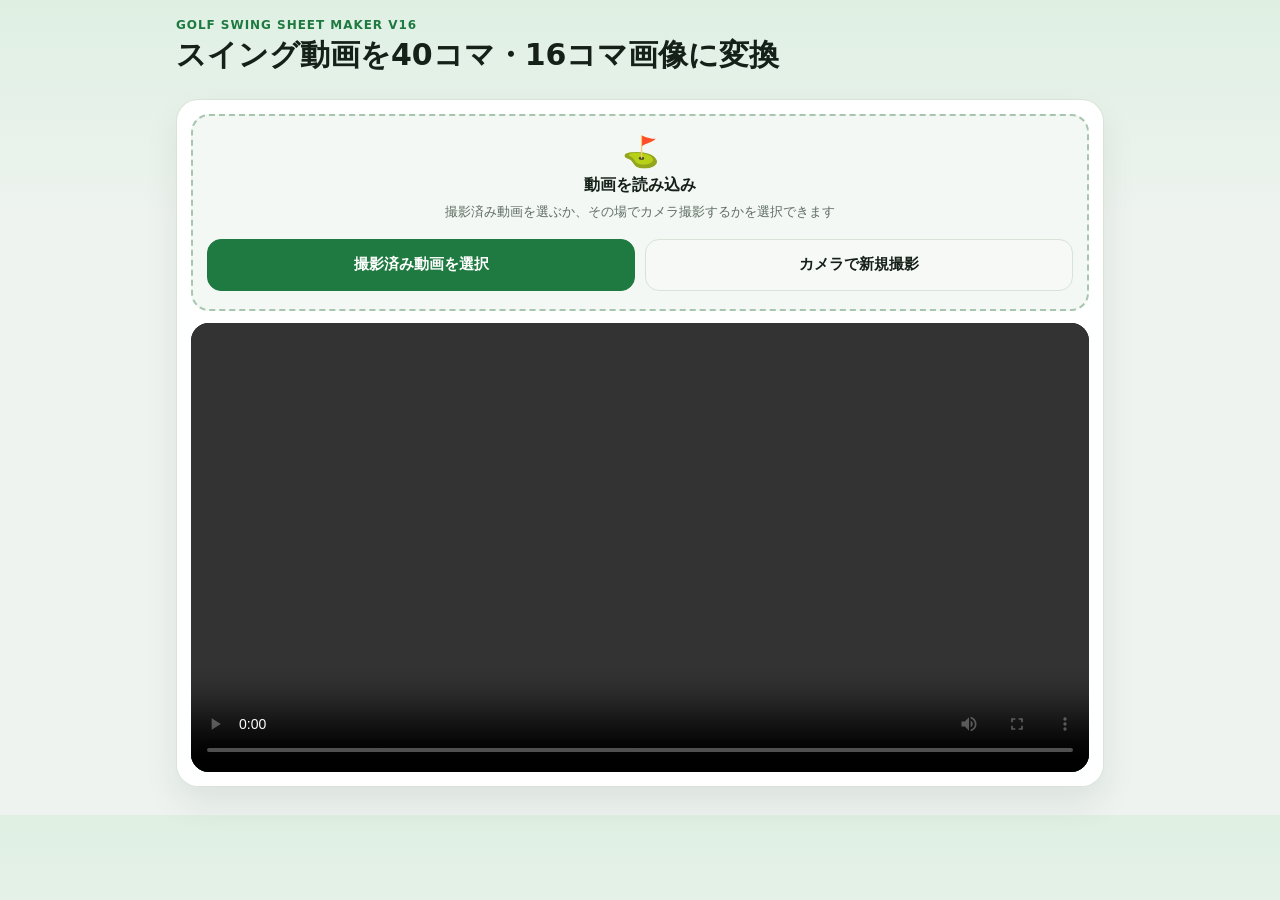
<file: index.html>
<!doctype html>
<html lang="ja">
<head>
  <meta charset="utf-8" />
  <meta name="viewport" content="width=device-width, initial-scale=1, viewport-fit=cover" />
  <title>Golf Swing Sheet Maker</title>
  <meta name="theme-color" content="#1f7a41" />
  <meta name="apple-mobile-web-app-capable" content="yes" />
  <meta name="apple-mobile-web-app-title" content="Swing Sheet" />
  <meta name="apple-mobile-web-app-status-bar-style" content="default" />
  <link rel="manifest" href="./manifest.webmanifest" />
  <link rel="apple-touch-icon" href="./icons/apple-touch-icon.png" />
  <link rel="stylesheet" href="./style.css" />
</head>
<body>
  <header class="topbar">
    <div>
      <p class="eyebrow">Golf Swing Sheet Maker v16</p>
      <h1>スイング動画を40コマ・16コマ画像に変換</h1>
    </div>
  </header>

  <main class="app-shell">
    <section class="card hero-card">
      <div id="dropZone" class="upload-zone">
        <span class="upload-icon">⛳</span>
        <strong>動画を読み込み</strong>
        <small>撮影済み動画を選ぶか、その場でカメラ撮影するかを選択できます</small>

        <div class="video-source-actions">
          <label for="filePickerInput" class="button-like primary wide">撮影済み動画を選択</label>
          <label for="cameraInput" class="button-like ghost wide">カメラで新規撮影</label>
        </div>

        <input id="filePickerInput" class="visually-hidden-file" type="file" accept="video/*" />
        <input id="cameraInput" class="visually-hidden-file" type="file" accept="video/*" capture="environment" />
      </div>

      <div id="videoMeta" class="meta hidden"></div>

      <div class="video-wrap">
        <video id="video" playsinline controls preload="metadata"></video>
      </div>

      <div id="timelineBox" class="timeline-box hidden">
        <div class="chips">
          <div class="chip current">現在位置 <span id="currentTimeLabel">0.00</span>s</div>
          <div class="chip">動画長 <span id="durationLabel">0.00</span>s</div>
          <div class="chip confidence">推定精度 <span id="confidenceLabel">-</span></div>
        </div>
        <input id="scrubber" class="scrubber" type="range" min="0" max="0" step="0.01" value="0" />
        <div class="nudge-grid">
          <button class="ghost" data-nudge="-0.20" type="button">-0.20s</button>
          <button class="ghost" data-nudge="-0.04" type="button">-0.04s</button>
          <button class="ghost" data-nudge="0.04" type="button">+0.04s</button>
          <button class="ghost" data-nudge="0.20" type="button">+0.20s</button>
        </div>
      </div>
    </section>
<section id="workflowCard" class="card hidden">
      <div class="section-head">
        <div>
          <h2>STEP 1: 自動推定結果</h2>
          <p>動画全体の動き量からアドレス〜フィニッシュを推定します。必要な場合だけ微調整してください。</p>
        </div>
        <div class="inline-actions">
          <button id="autoDetectBtn" class="primary" type="button">自動推定を再実行</button>
        </div>
      </div>

      <div class="summary-grid">
        <div class="summary-box accent">
          <span class="summary-label">アドレス</span>
          <strong id="startLabel">0.00s</strong>
          <button id="jumpStartBtn" type="button" class="mini">ここへ移動</button>
        </div>
        <div class="summary-box accent2">
          <span class="summary-label">フィニッシュ</span>
          <strong id="endLabel">0.00s</strong>
          <button id="jumpEndBtn" type="button" class="mini">ここへ移動</button>
        </div>
        <div class="summary-box emphasis">
          <span class="summary-label">切り出し範囲</span>
          <strong id="rangeLabel">0.00s</strong>
          <span class="note">40コマ版 / 16コマ版</span>
        </div>
      </div>
    </section>

    <section id="manualCard" class="card hidden">
      <div class="section-head">
        <div>
          <h2>STEP 2: 必要なら微調整</h2>
          <p>再生位置を合わせて、大きいボタンで開始点・終了点を上書きできます。</p>
        </div>
      </div>

      <div class="manual-grid">
        <button id="markStartBtn" class="primary big" type="button">現在位置をアドレスに設定</button>
        <button id="markEndBtn" class="primary big alt" type="button">現在位置をフィニッシュに設定</button>
      </div>

      <div class="action-row tight">
        <button id="regenerateBtn" class="primary wide" type="button">この範囲で画像を再生成</button>
      </div>
    </section>

    <section id="resultCard" class="card result-card hidden">
      <div class="section-head">
        <div>
          <h2>STEP 3: 画像をダウンロード</h2>
          <p>ページ内プレビューは表示しません。生成後、必要な画像ファイルを直接ダウンロードしてください。</p>
        </div>
        <div class="inline-actions stacked-actions">
          <button id="downloadBothBtn" class="primary" type="button" disabled>40コマ・16コマをまとめてダウンロード</button>
          <div class="download-singles">
            <button id="download40Btn" class="ghost" type="button" disabled>40コマだけDL</button>
            <button id="download16Btn" class="ghost" type="button" disabled>16コマだけDL</button>
          </div>
        </div>
      </div>

      <div id="status" class="status">動画を選択してください。</div>
      <div id="savePanel" class="save-panel hidden">
        <h3>ダウンロードを開始しました</h3>
        <p>ブラウザのダウンロード履歴、またはスマホの「ファイル」アプリ内のダウンロードフォルダを確認してください。</p>
      </div>

      <canvas id="sheetCanvas" class="export-canvas hidden" data-sheet-key="40"></canvas>
      <canvas id="sheetCanvas16" class="export-canvas hidden" data-sheet-key="16"></canvas>
    </section>
  </main>

  <canvas id="workCanvas" class="hidden"></canvas>
  <script src="./app.js"></script>
</body>
</html>
</file>
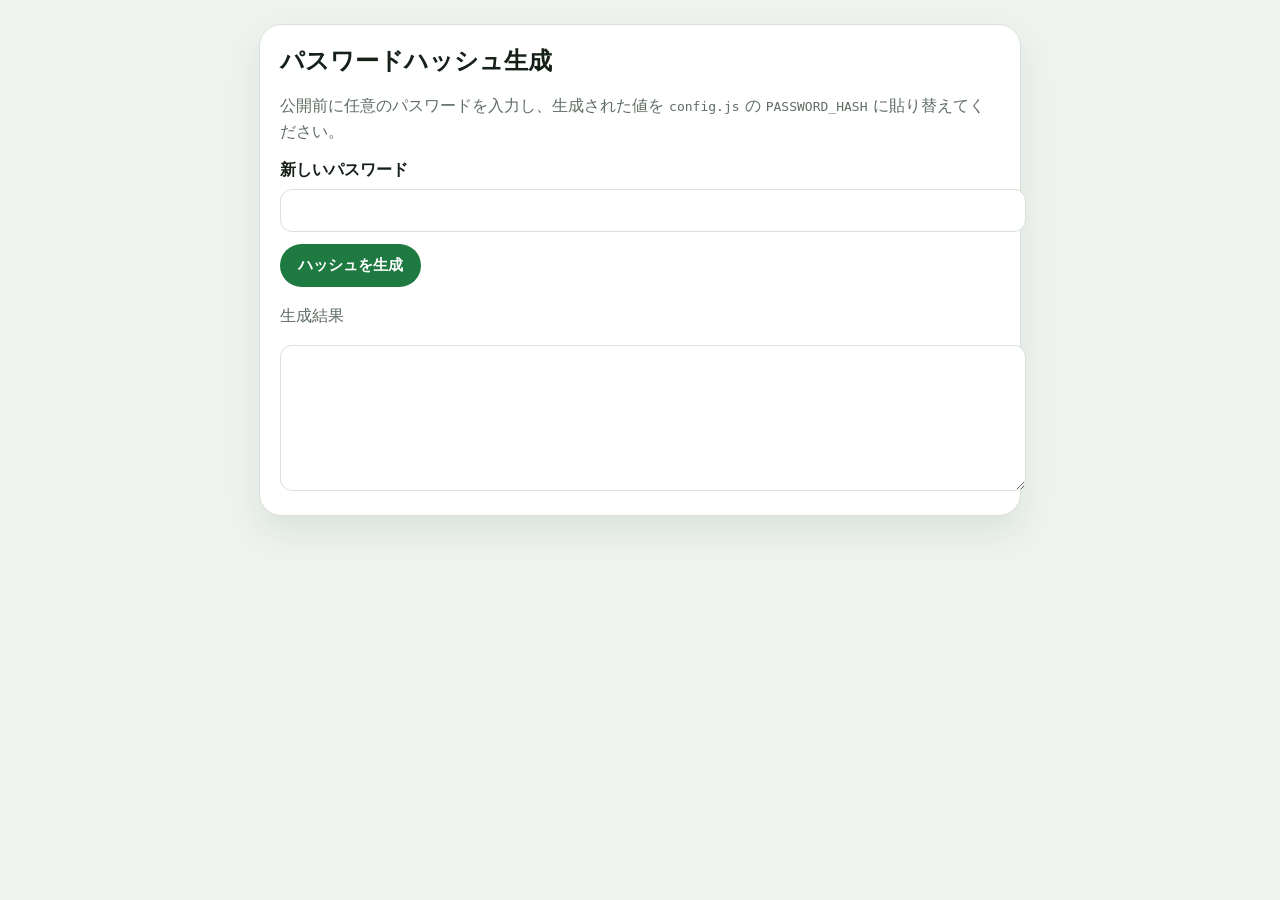
<file: password-hash.html>
<!doctype html>
<html lang="ja">
<head>
  <meta charset="utf-8" />
  <meta name="viewport" content="width=device-width, initial-scale=1" />
  <title>Password Hash Generator</title>
  <style>
    body {
      font-family: system-ui, -apple-system, BlinkMacSystemFont, "Segoe UI", sans-serif;
      margin: 0;
      padding: 24px;
      background: #eef3ef;
      color: #152018;
    }
    main {
      max-width: 720px;
      margin: 0 auto;
      background: #fff;
      border: 1px solid #d8e2d8;
      border-radius: 22px;
      padding: 20px;
      box-shadow: 0 16px 34px rgba(18, 33, 22, 0.08);
    }
    h1 { margin-top: 0; font-size: 24px; }
    label { display: grid; gap: 8px; font-weight: 800; }
    input, textarea {
      width: 100%;
      border: 1px solid #d8e2d8;
      border-radius: 12px;
      padding: 12px;
      font-size: 15px;
    }
    textarea { min-height: 120px; font-family: ui-monospace, SFMono-Regular, Menlo, Consolas, monospace; }
    button {
      margin-top: 12px;
      border: 0;
      border-radius: 999px;
      background: #1f7a41;
      color: #fff;
      padding: 12px 18px;
      font-weight: 900;
      font-size: 15px;
    }
    p { color: #5f6d63; line-height: 1.6; }
  </style>
</head>
<body>
  <main>
    <h1>パスワードハッシュ生成</h1>
    <p>公開前に任意のパスワードを入力し、生成された値を <code>config.js</code> の <code>PASSWORD_HASH</code> に貼り替えてください。</p>
    <label>
      新しいパスワード
      <input id="password" type="password" autocomplete="new-password" />
    </label>
    <button id="generate" type="button">ハッシュを生成</button>
    <p>生成結果</p>
    <textarea id="result" readonly></textarea>
  </main>
  <script>
    async function sha256Hex(text) {
      const encoded = new TextEncoder().encode(text);
      const digest = await crypto.subtle.digest("SHA-256", encoded);
      return Array.from(new Uint8Array(digest)).map((b) => b.toString(16).padStart(2, "0")).join("");
    }
    document.getElementById("generate").addEventListener("click", async () => {
      const password = document.getElementById("password").value;
      if (!password) {
        document.getElementById("result").value = "パスワードを入力してください。";
        return;
      }
      const hash = await sha256Hex(password);
      document.getElementById("result").value = hash;
    });
  </script>
</body>
</html>
</file>
<file: style.css>
:root {
  --bg: #eef3ef;
  --card: rgba(255, 255, 255, 0.94);
  --text: #152018;
  --muted: #5f6d63;
  --line: #d8e2d8;
  --accent: #1f7a41;
  --accent-dark: #0f6031;
  --accent-soft: #e9f7ed;
  --shadow: 0 16px 34px rgba(18, 33, 22, 0.08);
}

* { box-sizing: border-box; }
html, body { margin: 0; }
body {
  font-family: system-ui, -apple-system, BlinkMacSystemFont, "Segoe UI", sans-serif;
  color: var(--text);
  background: linear-gradient(180deg, #dff0e3 0, var(--bg) 220px);
}

.topbar {
  max-width: 960px;
  margin: 0 auto;
  padding: 18px 16px 10px;
}

.eyebrow {
  margin: 0 0 6px;
  color: var(--accent);
  font-size: 12px;
  font-weight: 900;
  letter-spacing: .08em;
  text-transform: uppercase;
}

h1 {
  margin: 0 0 8px;
  font-size: 30px;
  line-height: 1.15;
}

.sub {
  margin: 0;
  font-size: 14px;
  color: var(--muted);
}

.app-shell {
  max-width: 960px;
  margin: 0 auto;
  padding: 8px 16px 28px;
  display: grid;
  gap: 14px;
}

.card {
  background: var(--card);
  border: 1px solid rgba(216, 226, 216, 0.96);
  border-radius: 22px;
  padding: 14px;
  box-shadow: var(--shadow);
  backdrop-filter: blur(8px);
}

.upload-zone {
  min-height: 120px;
  border: 2px dashed #a8c5b0;
  border-radius: 18px;
  background: #f3f8f4;
  display: grid;
  place-items: center;
  gap: 6px;
  text-align: center;
  padding: 18px 14px;
  cursor: pointer;
}
.upload-zone.dragover {
  background: #e6f5ea;
  border-color: var(--accent);
}
.upload-zone input { display: none; }
.upload-icon { font-size: 30px; }
.upload-zone strong { font-size: 16px; }
.upload-zone small {
  color: var(--muted);
  line-height: 1.45;
}

.meta {
  margin-top: 10px;
  color: var(--muted);
  font-size: 13px;
}

.video-wrap {
  margin-top: 12px;
  border-radius: 18px;
  overflow: hidden;
  background: #111;
}
video {
  width: 100%;
  display: block;
  background: #111;
  max-height: 62vh;
}

.timeline-box { margin-top: 12px; }
.chips {
  display: flex;
  flex-wrap: wrap;
  gap: 8px;
  margin-bottom: 10px;
}
.chip {
  display: inline-flex;
  gap: 6px;
  align-items: center;
  padding: 9px 12px;
  border-radius: 999px;
  border: 1px solid var(--line);
  background: #f4f7f5;
  font-size: 13px;
  font-weight: 800;
}
.chip.current {
  background: #e9f6ed;
  border-color: #b7dbbf;
}
.chip.confidence {
  background: #f5f8fb;
}

.scrubber {
  width: 100%;
  margin: 2px 0 10px;
}

.nudge-grid,
.manual-grid {
  display: grid;
  grid-template-columns: repeat(4, 1fr);
  gap: 8px;
}
.manual-grid {
  grid-template-columns: 1fr 1fr;
}

.section-head {
  display: flex;
  justify-content: space-between;
  gap: 12px;
  align-items: flex-start;
  margin-bottom: 12px;
}
.section-head h2 {
  margin: 0 0 6px;
  font-size: 20px;
}
.section-head p {
  margin: 0;
  color: var(--muted);
  font-size: 13px;
  line-height: 1.45;
}
.inline-actions {
  align-self: center;
}

.summary-grid {
  display: grid;
  grid-template-columns: repeat(3, 1fr);
  gap: 10px;
}
.summary-box {
  border: 1px solid var(--line);
  border-radius: 16px;
  padding: 12px;
  background: #fbfcfb;
}
.summary-box.accent { background: #f5fbf6; }
.summary-box.accent2 { background: #f4faf6; }
.summary-box.emphasis {
  background: var(--accent-soft);
  border-color: #bddbc4;
}
.summary-label {
  display: block;
  color: var(--muted);
  font-size: 12px;
  font-weight: 800;
  margin-bottom: 6px;
}
.summary-box strong {
  display: block;
  font-size: 23px;
  line-height: 1.12;
}
.note {
  display: block;
  margin-top: 6px;
  color: var(--muted);
  font-size: 12px;
}

.tips-box {
  margin-top: 12px;
  padding: 12px 14px;
  border-radius: 16px;
  background: #f6f8f7;
  border: 1px solid var(--line);
}
.tips-title {
  margin-bottom: 6px;
  font-weight: 900;
  font-size: 13px;
}
.tips-box p {
  margin: 0;
  color: var(--muted);
  font-size: 13px;
  line-height: 1.5;
}

button {
  appearance: none;
  border: 1px solid var(--line);
  border-radius: 14px;
  background: #fff;
  color: var(--text);
  min-height: 44px;
  padding: 10px 14px;
  font-size: 14px;
  font-weight: 900;
}
button:disabled {
  opacity: .45;
}
button.primary {
  background: var(--accent);
  color: #fff;
  border-color: var(--accent);
}
button.primary.alt {
  background: var(--accent-dark);
  border-color: var(--accent-dark);
}
button.ghost {
  background: #f7f9f7;
}
button.big {
  min-height: 66px;
  font-size: 16px;
  line-height: 1.25;
}
button.wide {
  width: 100%;
  min-height: 52px;
  font-size: 16px;
}
button.mini {
  margin-top: 8px;
  min-height: 36px;
  padding: 8px 10px;
  font-size: 12px;
}

.action-row { margin-top: 12px; }
.action-row.tight { margin-top: 10px; }

.status {
  margin-bottom: 12px;
  padding: 12px 14px;
  border-radius: 14px;
  border: 1px solid var(--line);
  background: #f6f8f6;
  color: var(--muted);
  font-size: 14px;
}

.sheet {
  display: block;
  width: 100%;
  height: auto;
  border-radius: 14px;
  border: 1px solid var(--line);
  background: #fff;
}

.hidden { display: none !important; }

@media (max-width: 720px) {
  h1 { font-size: 25px; }
  .summary-grid,
  .manual-grid,
  .nudge-grid {
    grid-template-columns: 1fr 1fr;
  }
  .section-head {
    display: block;
  }
  .inline-actions {
    margin-top: 10px;
  }
  .summary-box strong { font-size: 20px; }
}


.install-card {
  background: linear-gradient(180deg, #ffffff 0%, #f4faf6 100%);
}

.section-head.compact {
  margin-bottom: 8px;
}

.install-status {
  border: 1px solid var(--line);
  background: #f7faf8;
  color: var(--muted);
  border-radius: 14px;
  padding: 10px 12px;
  font-size: 13px;
  font-weight: 800;
}


.auth-gate {
  position: fixed;
  inset: 0;
  z-index: 1000;
  display: grid;
  place-items: center;
  padding: 20px;
  background: linear-gradient(180deg, #dff0e3 0%, #eef3ef 100%);
}

.auth-card {
  width: min(420px, 100%);
  background: #ffffff;
  border: 1px solid var(--line);
  border-radius: 24px;
  padding: 24px;
  text-align: center;
  box-shadow: var(--shadow);
}

.auth-icon {
  font-size: 42px;
  margin-bottom: 8px;
}

.auth-card h1 {
  font-size: 24px;
  margin: 0 0 8px;
}

.auth-card p {
  margin: 0 0 16px;
  color: var(--muted);
  font-size: 14px;
}

.auth-card input {
  width: 100%;
  min-height: 50px;
  border: 1px solid var(--line);
  border-radius: 14px;
  padding: 12px 14px;
  font-size: 16px;
  margin-bottom: 12px;
}

.auth-card small {
  display: block;
  margin-top: 12px;
  color: var(--muted);
  line-height: 1.5;
}

.auth-error {
  min-height: 22px;
  margin-top: 10px;
  color: #b3261e;
  font-size: 14px;
  font-weight: 800;
}

.locked {
  filter: blur(4px);
  pointer-events: none;
  user-select: none;
  max-height: 100vh;
  overflow: hidden;
}

.logout-btn {
  position: fixed;
  z-index: 900;
  right: 14px;
  top: calc(14px + env(safe-area-inset-top));
  min-height: 38px;
  padding: 8px 12px;
  border-radius: 999px;
  background: rgba(255,255,255,.92);
  box-shadow: 0 8px 22px rgba(18, 33, 22, 0.10);
}


.video-source-actions {
  width: 100%;
  display: grid;
  grid-template-columns: 1fr;
  gap: 10px;
  margin-top: 12px;
}

.hidden-input {
  display: none !important;
}

@media (min-width: 560px) {
  .video-source-actions {
    grid-template-columns: 1fr 1fr;
  }
}


.button-like {
  display: grid;
  place-items: center;
  text-align: center;
  appearance: none;
  border: 1px solid var(--line);
  border-radius: 14px;
  min-height: 52px;
  padding: 12px 14px;
  font-size: 15px;
  font-weight: 900;
  cursor: pointer;
  user-select: none;
  -webkit-tap-highlight-color: transparent;
}

.button-like.primary {
  background: var(--accent);
  color: #fff;
  border-color: var(--accent);
}

.button-like.ghost {
  background: #f7f9f7;
  color: var(--text);
}

.visually-hidden-file {
  position: absolute !important;
  width: 1px !important;
  height: 1px !important;
  padding: 0 !important;
  margin: -1px !important;
  overflow: hidden !important;
  clip: rect(0, 0, 0, 0) !important;
  white-space: nowrap !important;
  border: 0 !important;
  opacity: 0 !important;
}


.save-panel {
  margin-top: 14px;
  border: 1px solid var(--line);
  border-radius: 18px;
  background: #f7faf8;
  padding: 14px;
}

.save-panel h3 {
  margin: 0 0 8px;
  font-size: 17px;
}

.save-panel p {
  margin: 0 0 12px;
  color: var(--muted);
  font-size: 13px;
  line-height: 1.55;
}

.save-actions {
  display: grid;
  grid-template-columns: 1fr 1fr;
  gap: 10px;
  margin-bottom: 12px;
}

.save-preview {
  display: block;
  width: 100%;
  height: auto;
  border: 1px solid var(--line);
  border-radius: 14px;
  background: #fff;
  -webkit-touch-callout: default;
  user-select: auto;
}

@media (max-width: 560px) {
  .save-actions {
    grid-template-columns: 1fr;
  }
}


.output-selector {
  display: grid;
  grid-template-columns: 1fr 1fr;
  gap: 10px;
  margin: 0 0 12px;
}

.sheet-choice {
  min-height: 62px;
  display: grid;
  gap: 4px;
  align-content: center;
  text-align: center;
  border: 1px solid var(--line);
  background: #f7f9f7;
  color: var(--text);
}

.sheet-choice strong {
  font-size: 15px;
}

.sheet-choice span {
  font-size: 12px;
  color: var(--muted);
  font-weight: 800;
}

.sheet-choice.active {
  background: var(--accent);
  border-color: var(--accent);
  color: #fff;
}

.sheet-choice.active span {
  color: rgba(255,255,255,.86);
}

@media (max-width: 560px) {
  .output-selector {
    grid-template-columns: 1fr;
  }
}


/* v12 */
.export-canvas {
  display: none !important;
}

.stacked-actions {
  display: grid;
  gap: 8px;
}

.stacked-actions button {
  width: 100%;
}

.download-singles {
  display: grid;
  grid-template-columns: 1fr 1fr;
  gap: 8px;
}

.button-like {
  display: grid;
  place-items: center;
  text-align: center;
  appearance: none;
  border: 1px solid var(--line);
  border-radius: 14px;
  min-height: 52px;
  padding: 12px 14px;
  font-size: 15px;
  font-weight: 900;
  cursor: pointer;
  user-select: none;
  -webkit-tap-highlight-color: transparent;
}

.button-like.primary {
  background: var(--accent);
  color: #fff;
  border-color: var(--accent);
}

.button-like.ghost {
  background: #f7f9f7;
  color: var(--text);
}

.visually-hidden-file {
  position: absolute !important;
  width: 1px !important;
  height: 1px !important;
  padding: 0 !important;
  margin: -1px !important;
  overflow: hidden !important;
  clip: rect(0, 0, 0, 0) !important;
  white-space: nowrap !important;
  border: 0 !important;
  opacity: 0 !important;
}

.video-source-actions {
  width: 100%;
  display: grid;
  grid-template-columns: 1fr;
  gap: 10px;
  margin-top: 12px;
}

@media (min-width: 560px) {
  .video-source-actions {
    grid-template-columns: 1fr 1fr;
  }
}

@media (max-width: 560px) {
  .download-singles {
    grid-template-columns: 1fr;
  }
}
</file>
